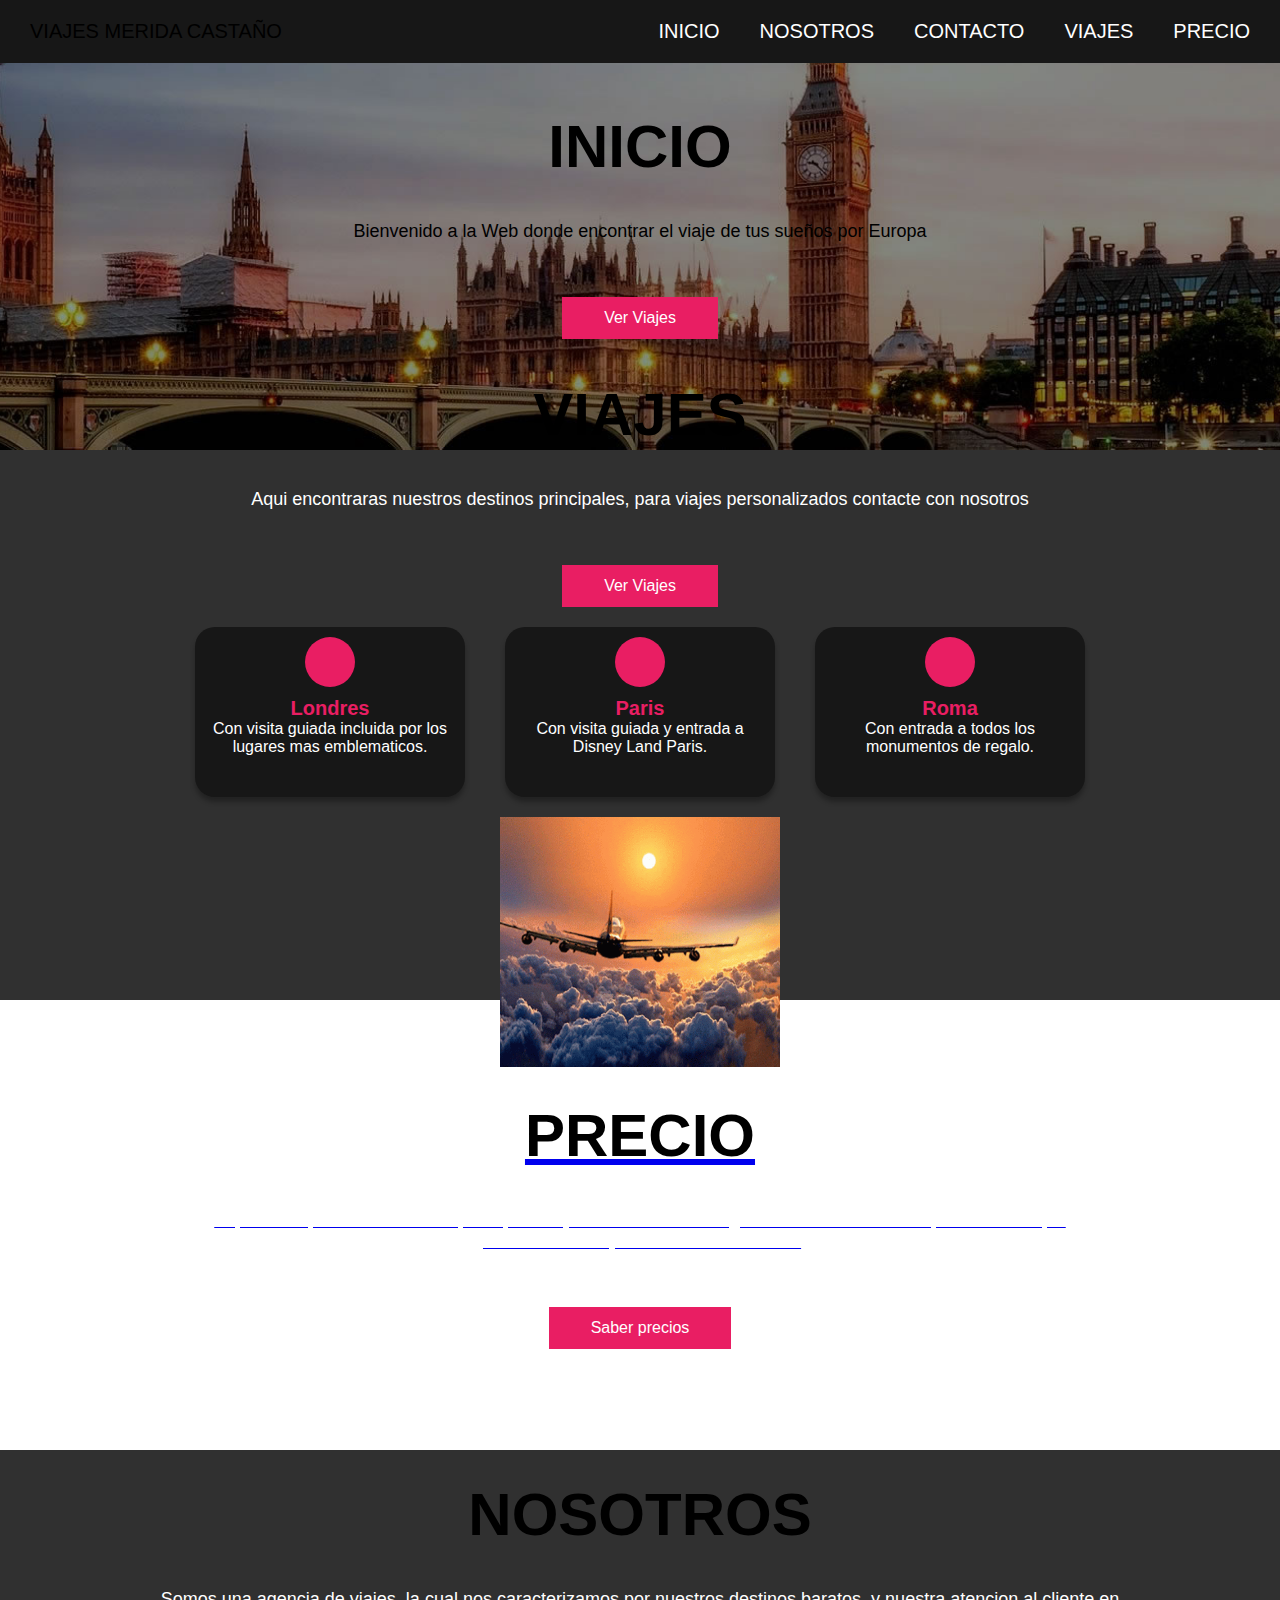
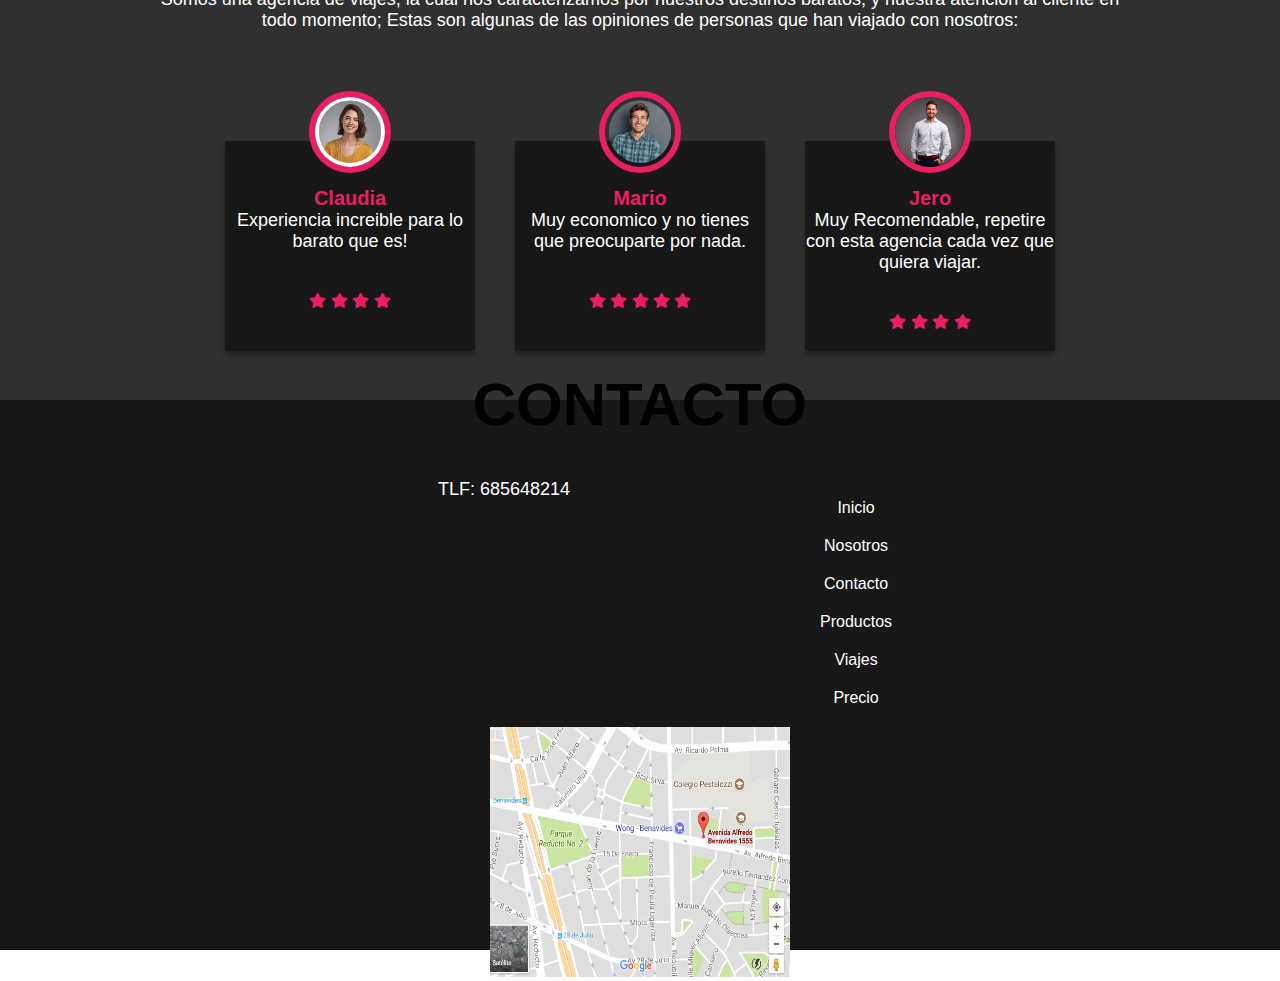
<file: index.html>
<!DOCTYPE html>
<html lang="en">
<head>
    <meta charset="UTF-8">
    <meta http-equiv="X-UA-Compatible" content="IE=edge">
    <meta name="viewport" content="width=device-width, initial-scale=1.0">
    <link rel="stylesheet" href="https://cdnjs.cloudflare.com/ajax/libs/font-awesome/5.15.1/css/all.min.css">
    <link rel="stylesheet" href="style.css">
    <title>Pagina web viajes Merida</title>
</head>
<body>

   <div class="head">
        
        <div class="logo">
            <a href="index.hmtl">VIAJES MERIDA CASTAÑO</a>
        </div>

        <nav class="navbar">
            <a href="#">Inicio</a>
            <a href="#">Nosotros</a>
            <a href="contacto.html">Contacto</a>
            <a href="Verviajes.html">Viajes</a>
            <a href="tablaprecios.html">Precio</a>
        </nav>

   </div>


   <header class="content header">
       <h2 style="color: black" class="title">Inicio</h2>
       <p
       style="color: black"> 
           Bienvenido a la Web donde encontrar el viaje de tus sueños por Europa 
       </p>
       <a href="Verviajes.html" class="btn">Ver Viajes</a>
   </header>


   <section class="content sau">
       <h2 class="title">Viajes</h2>
       <p> 
        Aqui encontraras nuestros destinos principales, para viajes personalizados contacte con nosotros
        </p>
        <a href="Verviajes.html" class="btn">Ver Viajes</a>
        
    
        <div class="box-container">

            <div class="box">
                <i class="fab fa-plane"></i>
                <h3>Londres</h3>
                <p>Con visita guiada incluida por los lugares mas emblematicos.</p>
            </div>

            <div class="box">
                <i class="fab fa-plane"></i>
                <h3>Paris</h3>
                <p>Con visita guiada y entrada a Disney Land Paris.</p>
            </div>

            <div class="box">
                <i class="fab fa-plane"></i>
                <h3>Roma</h3>
                <p>Con entrada a todos los monumentos de regalo.</p>
            </div>

        </div>

        <a href="Verviajes.html"><img src="Fotos/gif.gif" width="280" height="250" >
   </section>

   <section class="content price">

        <article class="contain">

            <h2 class="title">Precio</h2>
            <p>El precio lo pones tu! Dinos tu presupuesto y nosotros nos encargamos de todo!
                Para ver precios de viajes preestablecidos pulse en Saber Precios.
            </p>
            <a href="tablaprecios.html" class="btn">Saber precios</a>

        </article>

   </section>

   <section class="content about">
        <h2 class="title">Nosotros</h2>
        <p>Somos una agencia de viajes, la cual nos caracterizamos por nuestros destinos baratos,
          y nuestra atencion al cliente en todo momento; Estas son algunas de las opiniones 
            de personas que han viajado con nosotros:
        </p>
        <div class="box-container2">

            <div class="box">
                <img src="Fotos/claudia.jfif" alt="">
                <h3>Claudia</h3>
                <p>Experiencia increible para lo barato que es!</p>
                <div class="stars">
                    <i class="fas fa-star"></i>
                    <i class="fas fa-star"></i>
                    <i class="fas fa-star"></i>
                    <i class="fas fa-star"></i>
                </div>

            </div>

            <div class="box">
                <img src="Fotos/mario.png" alt="">
                <h3>Mario</h3>
                <p>Muy economico y no tienes que preocuparte por nada.</p>
                <div class="stars">
                    <i class="fas fa-star"></i>
                    <i class="fas fa-star"></i>
                    <i class="fas fa-star"></i>
                    <i class="fas fa-star"></i>
                    <i class="fas fa-star"></i>
                </div>

            </div>

            <div class="box">
                <img src="Fotos/jero.png" alt="">
                <h3>Jero</h3>
                <p>Muy Recomendable, repetire con esta agencia cada vez que quiera viajar.</p>
                <div class="stars">
                    <i class="fas fa-star"></i>
                    <i class="fas fa-star"></i>
                    <i class="fas fa-star"></i>
                    <i class="fas fa-star"></i>
                </div>

            </div>

        </div>
        
   </section>

   <section class="content contact">
        <h2 class="title">Contacto</h2>

        <div class="footer-section">

            <div>
                <p>TLF: 685648214</p>
            </div>

            <div class="f-enlaces">
                <a href="#">Inicio</a>
                <a href="#">Nosotros</a>
                <a href="contacto.html">Contacto</a>
                <a href="#">Productos</a>
                <a href="Verviajes.html">Viajes</a>
                <a href="Verviajes.html">Precio</a>
                <a href="#"></a>
            </div>

            
            
                
            

        </div>

        <a href="https://www.google.es/maps/place/Mundo+Viajes+Almeria/@36.8421072,-2.4498245,17z/data=!3m1!4b1!4m6!3m5!1s0xd7a9dddad52aed7:0xa18472694c8b23d8!8m2!3d36.8421072!4d-2.4476305!16s%2Fg%2F11fhsh849b?hl=es"><img src="Fotos/mapa.png" width="300" height="250"></a>

   </section>
    
</body>
</html>
</file>
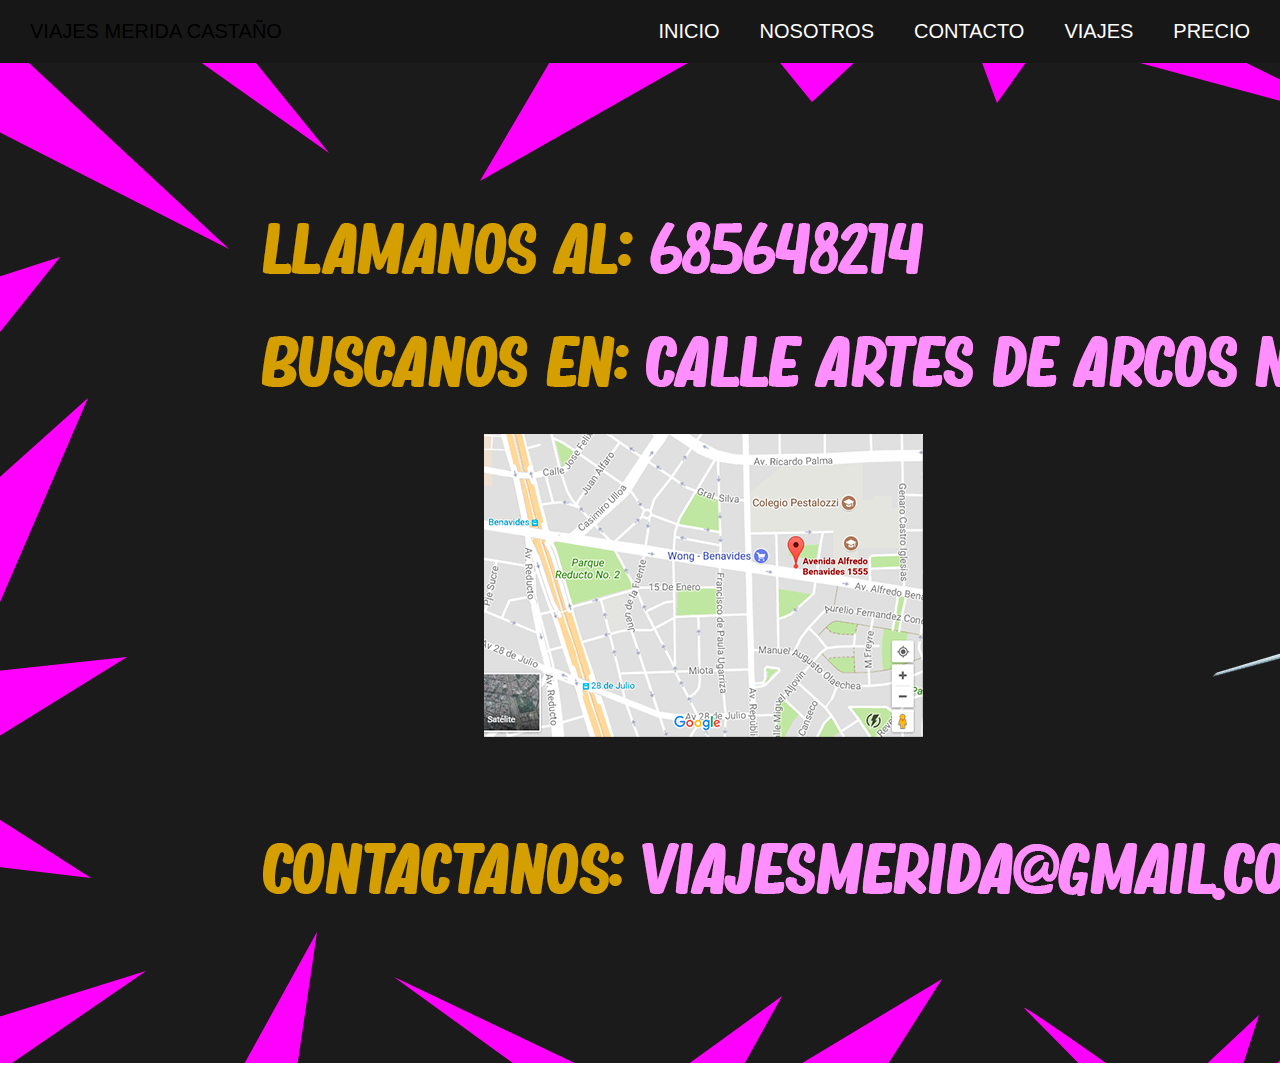
<file: contacto.html>
<!DOCTYPE html>
<html lang="en">
<head>
    <meta charset="UTF-8">
    <meta http-equiv="X-UA-Compatible" content="IE=edge">
    <meta name="viewport" content="width=device-width, initial-scale=1.0">
    <link rel="stylesheet" href="https://cdnjs.cloudflare.com/ajax/libs/font-awesome/5.15.1/css/all.min.css">
    <link rel="stylesheet" href="contacto-style.css">
    <title>Ver Viajes</title>
<body>

   <div class="head">
        
        <div class="logo">
            <a href="index.html">VIAJES MERIDA CASTAÑO</a>
        </div>

        <nav class="navbar">
            <a href="index.html">Inicio</a>
            <a href="index.html">Nosotros</a>
            <a href="contacto.html">Contacto</a>
            <a href="Verviajes.html">Viajes</a>
            <a href="tablaprecios.html">Precio</a>
        </nav>

   </div>
</head>
    
  <body>
                   <p> 
        ㅤ
        </p>
                   <p> 
        ㅤ
        </p>
                   <p> 
        ㅤ
        </p>
    <img src="Fotos/contacto.png">
  </body>
</file>
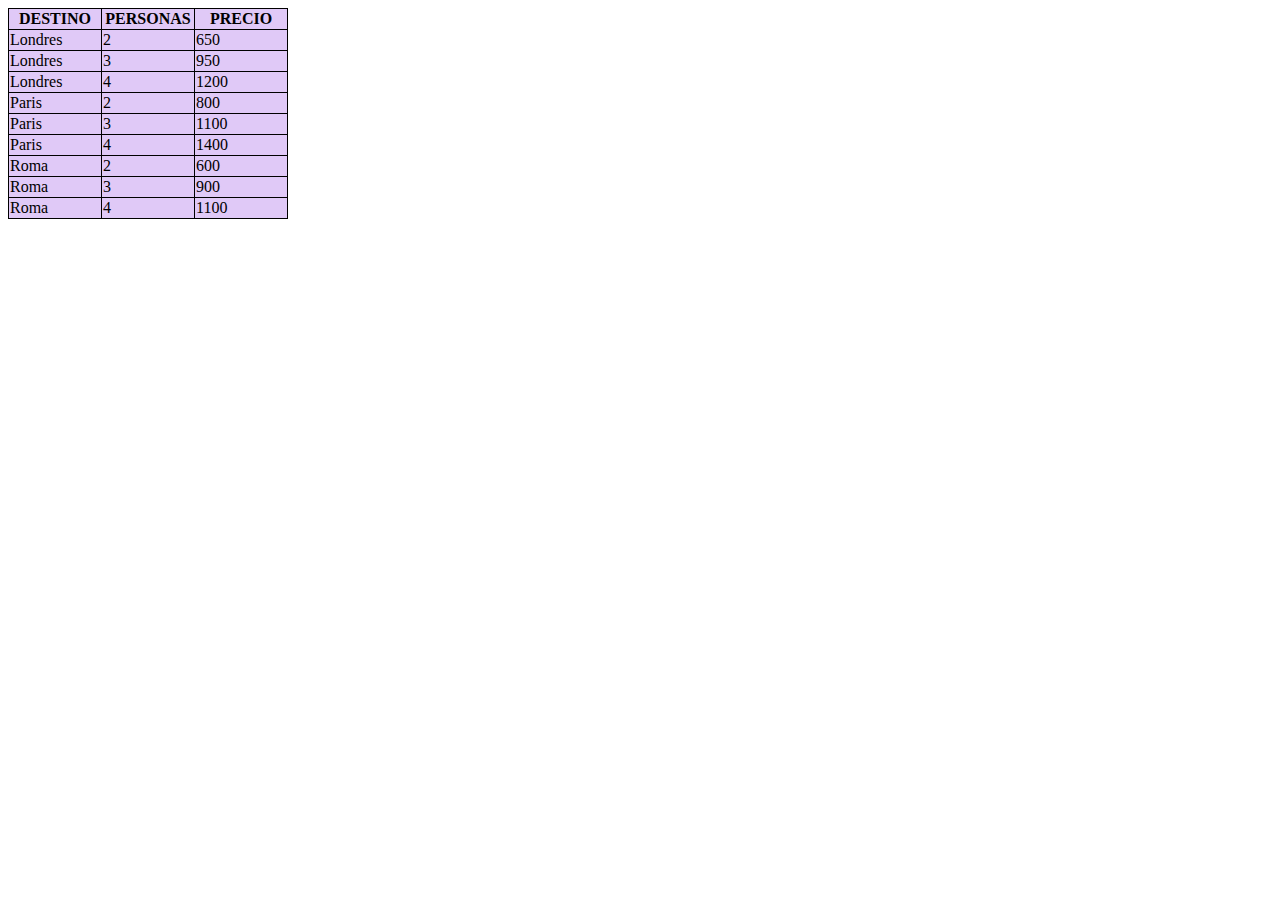
<file: tablaprecios.html>
<!DOCTYPE html>
<html lang="en">
<head>
    <style>
        .table, th, td{
            background-color: rgb(224, 201, 247);
            
            justify-content: center;
            align-items: center;
            height: 2vh;
            width: 10vh;
        }
    </style>
</head>
<head>
    <style>
        table, th,td{
            border: 1px solid black;
            border-collapse: collapse;
        }
        
    </style>
</head>
<body>

        <table>
            <tr>
                <th> DESTINO </th>
                <th> PERSONAS </th>
                <th> PRECIO </th>
            </tr>
            <tr>
                <td> Londres </td>
                <td> 2 </td>
                <td> 650 </td>
            </tr>
            <tr>
                <td> Londres </td>
                <td> 3 </td>
                <td> 950 </td>
            </tr>
            <tr>
                <td> Londres </td>
                <td> 4 </td>
                <td> 1200 </td>
            </tr>
            <tr>
                <td> Paris </td>
                <td> 2 </td>
                <td> 800 </td>
            </tr>
            <tr>
                <td> Paris </td>
                <td> 3 </td>
                <td> 1100 </td>
            </tr>
            <tr>
                <td> Paris </td>
                <td> 4 </td>
                <td> 1400 </td>
            </tr>
            <tr>
                <td> Roma </td>
                <td> 2 </td>
                <td> 600 </td>
            </tr>
            <tr>
                <td> Roma </td>
                <td> 3 </td>
                <td> 900 </td>
            </tr>
            <tr>
                <td> Roma </td>
                <td> 4 </td>
                <td> 1100 </td>
            </tr>

        </table>
    </body>
</file>
<file: style.css>
* {
    margin: 0;
    padding: 0;
    border: 0;
    font-size: 100%;
    vertical-align: baseline;
}
body {
    text-align: center;
    font-family: sans-serif;
}

.head {
    display: flex;
    align-items: center;
    justify-content: space-between;
    height: 63px;
    background: #171717;
    position: fixed;
    width: 100%;
    z-index: 100;
}

.navbar {
    display: flex;
    margin-right: 10px;
}

.logo {
    margin-left: 30px;
}

.logo a {
    text-decoration: none;
    color: black;
    text-transform: uppercase;
    font-size: 20px;
}

.navbar a {
    display: block;
    padding: 20px 20px;
    color: white;
    text-decoration: none;
    text-transform: uppercase;
    font-size: 20px;
}

.navbar a:hover {
    background: #e91e63;
}

.header {
    display: flex;
    justify-content: center;
    align-items: center;
    height: 60vh;
    background: url(Fotos/principal.jpg) no-repeat center;
    background-size: cover;
}

.title {
    margin-bottom: 40px;
    font-size: 60px;
    font-weight: 600;
    text-transform: uppercase;
    color: black;
}

p {
    margin-bottom: 40px;
    font-size: 18px;
    color: #fff;
    padding: 0 150px;
}

.btn {
    display: inline-block;
    margin-top: 15px;
    padding: 10px 40px;
    border: 2px solid #e91e63;
    color: #fff;
    text-decoration: none;
    background: #e91e63;
}

.btn:hover {
    background: none;
}

.content {
    height: 50vh;
    display: flex;
    flex-direction: column;
    justify-content: center;
    align-items: center;
}

.sau {
    padding: 50px 0;
    background: #303030;
}

.box-container {
    display: flex;
    justify-content: center;
    flex-wrap: wrap;
    text-align: centers;
}

.box-container .box {
    height: 170px;
    width: 270px;
    background: #171717;
    text-align: center;
    border-radius: 20px;
    box-shadow: 0 5px 5px rgba(0, 0, 0, .3);
    margin: 20px;
}

.box-container .box i {
    height: 50px;
    width: 50px;
    line-height: 50px;
    text-align: center;
    border-radius: 50%;
    color: #fff;
    background: #e91e63;
    font-size: 25px;
    margin: 10px 0;
}

.box-container .box h3 {
    font-size: 20px;
    color: #e91e63;
}

.box-container .box p {
    padding: 0 15px;
    font-size: 16px;
}

.price {
    background: url(Fotos/principal.jpg) no-repeat center;
    background-size: cover;
    background-attachment: fixed;
    text-align: center;
}

.about {
    background: #303030;
    padding: 50px 0;
}

.box-container2{
    display: flex;
    justify-content: center;
    padding-top: 50px;
    flex-wrap: wrap;
}

.box-container2 .box {
    width: 250px;
    padding-bottom: 20px;
    text-align: center;
    box-shadow: 0 5px 5px rgba(0, 0, 0, .3);
    background: #171717;
    margin: 20px 20px;
}

.box-container2 .box img {
    height: 70px;
    width: 70px;
    object-fit: cover;
    border-radius: 50%;
    margin-top: -50px;
    border: 6px solid #e91e63;
}

.box-container2 .box h3 {
    font-size: 20px;
    color: #e91e63;
    padding-top: 10px;
}

.box-container2 .box p {

    font-size: 18px;
    color: #fff;
    padding: 0;
}

.box-container2 .box .stars i {
    font-size: 15px;
    color: #e91e63;
}

.contact {
    padding: 50px 0;
    background: #171717;
}


.footer-section{
    display: flex;

}

.f-enlaces {
    display: flex;
    flex-direction: column;
    margin: 0 100px;
}

.f-enlaces a {
    color: #fff;
    text-decoration: none;
    margin-top: 20px;
}

@media (max-width: 768px) {
    p {
        padding: 0 50px;
    }
    .title{
        margin-bottom: 0px;
        font-size: 40px;
    }
    .sau {
        height: 100vh;
        padding: 50px 0;
    }
    .about {
        height: 100vh;
        padding: 50px 0;
    }
    .footer-section {
        display: flex;
        flex-direction: column;
    }
    .f-enlaces {
        display: none;
    }

    .navbar {
        display: none;
    }
}
</file>
<file: contacto-style.css>
* {
    margin: 0;
    padding: 0;
    border: 0;
    font-size: 100%;
    vertical-align: baseline;
}
body {
    text-align: center;
    font-family: sans-serif;
}

.head {
    display: flex;
    align-items: center;
    justify-content: space-between;
    height: 63px;
    background: #171717;
    position: fixed;
    width: 100%;
    z-index: 100;
}

.navbar {
    display: flex;
    margin-right: 10px;
}

.logo {
    margin-left: 30px;
}

.logo a {
    text-decoration: none;
    color: black;
    text-transform: uppercase;
    font-size: 20px;
}

.navbar a {
    display: block;
    padding: 20px 20px;
    color: white;
    text-decoration: none;
    text-transform: uppercase;
    font-size: 20px;
}

.navbar a:hover {
    background: #e91e63;
}

.content {
    height: 50vh;
    display: flex;
    flex-direction: column;
    justify-content: center;
    align-items: center;
}

.sau {
    padding: 50px 0;
    background: #303030;
}
</file>
